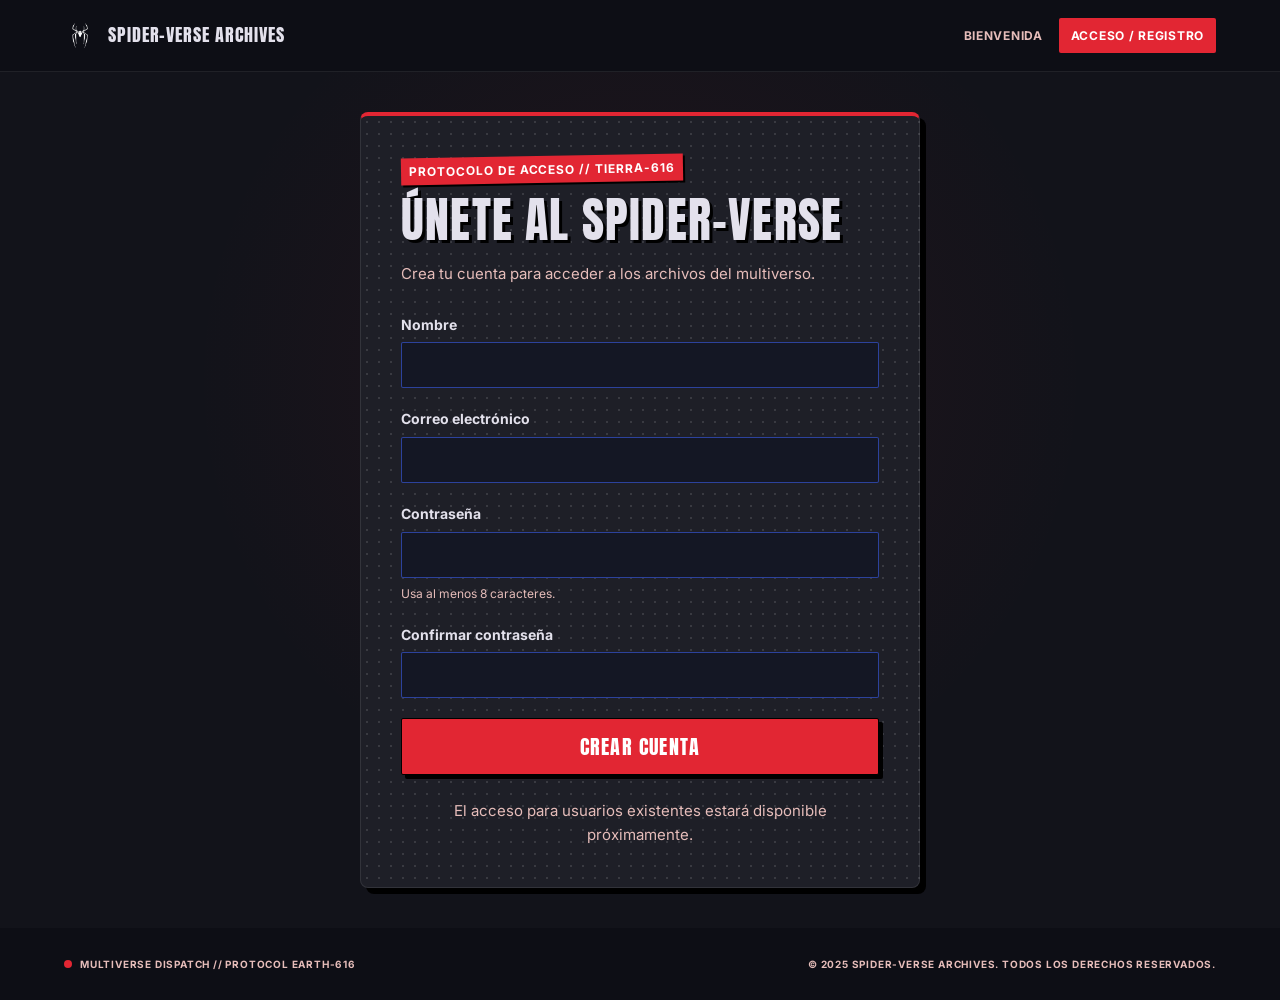
<file: index.html>
<!DOCTYPE html>
<html lang="es">
<head>
  <meta charset="utf-8">
  <meta name="viewport" content="width=device-width, initial-scale=1">
  <meta name="description" content="Crea tu cuenta en Spider-Verse Archives y conecta con la Red de la Vida y el Destino.">
  <meta name="theme-color" content="#12131a">
  <title>Crear cuenta | Spider-Verse Archives</title>
  <link rel="preconnect" href="https://fonts.googleapis.com">
  <link rel="preconnect" href="https://fonts.gstatic.com" crossorigin>
  <link href="https://fonts.googleapis.com/css2?family=Anton&family=Inter:wght@400;600;700&display=swap" rel="stylesheet">
  <link rel="stylesheet" href="style.css">
</head>
<body>
  <header class="cabecera">
    <a class="marca" href="bienvenida.html" aria-label="Spider-Verse Archives, ir a bienvenida">
      <img class="marca__emblema" src="images/858979246_1108248881610722_8147942910550156116_n.png" alt="">
      <span class="marca__nombre">Spider-Verse Archives</span>
    </a>
    <nav class="navegacion" aria-label="Navegación principal">
      <a class="navegacion__enlace" href="bienvenida.html">Bienvenida</a>
      <a class="navegacion__enlace navegacion__enlace--activo" href="index.html" aria-current="page">Acceso / registro</a>
    </nav>
  </header>

  <main class="contenido">
    <section class="zona-autenticacion" aria-labelledby="titulo-registro">
      <article class="panel panel--registro">
        <p class="etiqueta">Protocolo de acceso // Tierra-616</p>
        <h1 class="titulo titulo--panel" id="titulo-registro">Únete al Spider-Verse</h1>
        <p class="texto-secundario">Crea tu cuenta para acceder a los archivos del multiverso.</p>

        <form class="formulario" id="formulario-registro" action="#" method="post" novalidate>
          <div class="campo">
            <label class="campo__etiqueta" for="nombre">Nombre</label>
            <input class="campo__entrada" id="nombre" name="nombre" type="text" autocomplete="name" aria-describedby="advertencia-nombre" oninput="limpiarAdvertencia('nombre', 'advertencia-nombre')" required>
            <small class="campo__advertencia" id="advertencia-nombre" role="alert" hidden></small>
          </div>

          <div class="campo">
            <label class="campo__etiqueta" for="correo">Correo electrónico</label>
            <input class="campo__entrada" id="correo" name="correo" type="email" autocomplete="email" aria-describedby="advertencia-correo" oninput="limpiarAdvertencia('correo', 'advertencia-correo')" required>
            <small class="campo__advertencia" id="advertencia-correo" role="alert" hidden></small>
          </div>

          <div class="campo">
            <label class="campo__etiqueta" for="contrasena">Contraseña</label>
            <input class="campo__entrada" id="contrasena" name="contrasena" type="password" autocomplete="new-password" aria-describedby="ayuda-contrasena advertencia-contrasena" oninput="limpiarAdvertencia('contrasena', 'advertencia-contrasena')" minlength="8" required>
            <small class="campo__ayuda" id="ayuda-contrasena">Usa al menos 8 caracteres.</small>
            <small class="campo__advertencia" id="advertencia-contrasena" role="alert" hidden></small>
          </div>

          <div class="campo">
            <label class="campo__etiqueta" for="confirmar-contrasena">Confirmar contraseña</label>
            <input class="campo__entrada" id="confirmar-contrasena" name="confirmar-contrasena" type="password" autocomplete="new-password" aria-describedby="advertencia-confirmar-contrasena" oninput="limpiarAdvertencia('confirmar-contrasena', 'advertencia-confirmar-contrasena')" minlength="8" required>
            <small class="campo__advertencia" id="advertencia-confirmar-contrasena" role="alert" hidden></small>
          </div>

          <button class="boton boton--principal" type="submit" onclick="return registrarUsuario()">Crear cuenta</button>
          <p class="mensaje-formulario" id="advertencia-general" role="alert" hidden></p>
        </form>

        <p class="texto-secundario texto-secundario--centrado">El acceso para usuarios existentes estará disponible próximamente.</p>
      </article>
    </section>
  </main>
  <footer class="pie">
    <p class="pie__estado"><span class="indicador" aria-hidden="true"></span>Multiverse Dispatch // Protocol Earth-616</p>
    <p class="pie__derechos">© 2025 Spider-Verse Archives. Todos los derechos reservados.</p>
  </footer>
  <script src="script.js"></script>
</body>
</html>
</file>
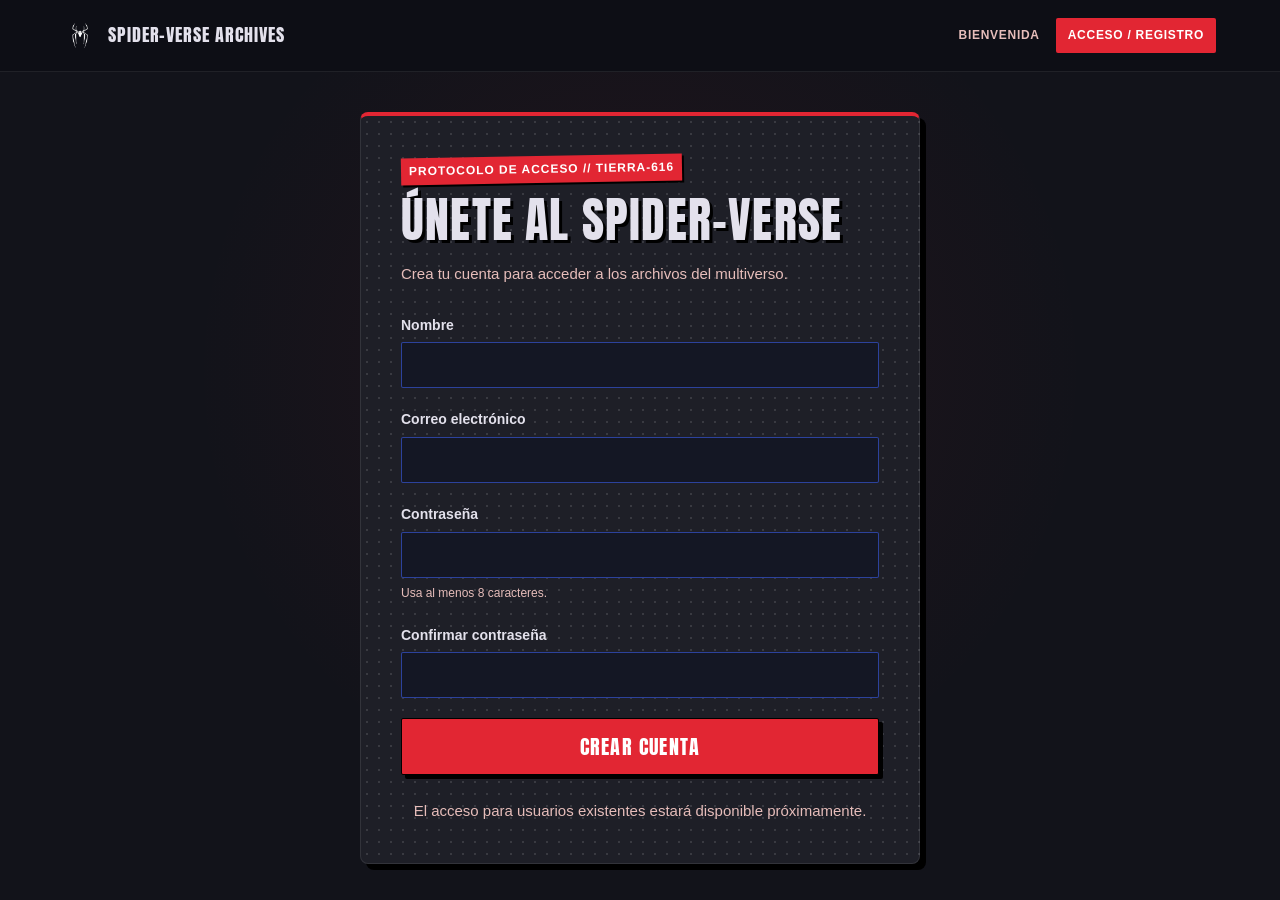
<file: bienvenida.html>
<!DOCTYPE html>
<html lang="es">
<head>
  <meta charset="utf-8">
  <meta name="viewport" content="width=device-width, initial-scale=1">
  <meta name="description" content="Bienvenido a Spider-Verse Archives. Tu enlace a la Red de la Vida y el Destino está activo.">
  <meta name="theme-color" content="#12131a">
  <title>Bienvenida | Spider-Verse Archives</title>
  <link rel="preconnect" href="https://fonts.googleapis.com">
  <link rel="preconnect" href="https://fonts.gstatic.com" crossorigin>
  <link href="https://fonts.googleapis.com/css2?family=Anton&family=Inter:wght@400;600;700&display=swap" rel="stylesheet">
  <link rel="stylesheet" href="style.css">
</head>
<body onload="verificarAccesoBienvenida()">
  <header class="cabecera">
    <a class="marca" href="bienvenida.html" aria-label="Spider-Verse Archives, ir a bienvenida">
      <img class="marca__emblema" src="images/858979246_1108248881610722_8147942910550156116_n.png" alt="">
      <span class="marca__nombre">Spider-Verse Archives</span>
    </a>
    <nav class="navegacion" aria-label="Navegación principal">
      <a class="navegacion__enlace navegacion__enlace--activo" href="bienvenida.html" aria-current="page">Bienvenida</a>
      <a class="navegacion__enlace" href="index.html">Acceso / registro</a>
    </nav>
  </header>

  <main class="contenido">
    <section class="zona-bienvenida" aria-labelledby="titulo-bienvenida">
      <article class="panel panel--bienvenida">
        <p class="panel__volumen">Vol. 01 // Autorizado</p>
        <figure class="emblema" aria-label="Emblema de Spider-Verse Archives">
          <img class="emblema__imagen" src="images/858979246_1108248881610722_8147942910550156116_n.png" alt="">
        </figure>
        <p class="etiqueta">Conexión multiversal establecida</p>
        <h1 class="titulo" id="titulo-bienvenida">¡Bienvenido al <span class="titulo__acento">Spider-Verse!</span></h1>
        <p class="descripcion">Tu enlace dimensional a la Red de la Vida y el Destino ha sido verificado con éxito. Todos los registros multiversales están sincronizados.</p>

        <div class="separador" aria-hidden="true"><span></span></div>

        <a class="boton boton--principal" href="index.html" onclick="registrarSalida()">Salir</a>
        <p class="estado-sesion"><span class="indicador" aria-hidden="true"></span>Sesión activa // Nodo Tierra-616</p>
      </article>

      <p class="referencia"><span>Ref: SV-Archive-P02</span><span>Fin del comunicado</span></p>
    </section>
  </main>

  <footer class="pie">
    <p class="pie__estado"><span class="indicador" aria-hidden="true"></span>Multiverse Dispatch // Protocol Earth-616</p>
    <p class="pie__derechos">© 2025 Spider-Verse Archives. Todos los derechos reservados.</p>
  </footer>
  <script src="script.js"></script>
</body>
</html>
</file>
<file: style.css>
:root {
  color-scheme: dark;
  --fondo: #12131a;
  --fondo-profundo: #0d0e15;
  --superficie: #1e1f27;
  --superficie-elevada: #292931;
  --superficie-borde: #34343c;
  --texto: #e3e1ec;
  --texto-secundario: #e6bdba;
  --rojo: #e22633;
  --error: #ffb4ab;
  --cian: #00d2ff;
  --blanco: #fff;
  --fuente-titulos: "Anton", Impact, sans-serif;
  --fuente-cuerpo: "Inter", Arial, sans-serif;
  --ancho-contenido: 72rem;
  --sombra-grafica: 4px 4px 0 #000;
}

* {
  box-sizing: border-box;
}

body {
  min-width: 320px;
  min-height: 100vh;
  margin: 0;
  display: flex;
  flex-direction: column;
  background:
    radial-gradient(circle at 50% 38%, rgb(226 38 51 / 8%), transparent 28rem),
    var(--fondo);
  color: var(--texto);
  font-family: var(--fuente-cuerpo);
  font-size: 0.9375rem;
  line-height: 1.6;
}

a {
  color: inherit;
}

a:focus-visible,
button:focus-visible,
input:focus-visible {
  outline: 3px solid var(--cian);
  outline-offset: 3px;
}

.cabecera {
  position: relative;
  z-index: 1;
  width: 100%;
  min-height: 4.5rem;
  padding: 0.75rem max(1rem, calc((100% - var(--ancho-contenido)) / 2));
  display: flex;
  align-items: center;
  justify-content: space-between;
  gap: 1rem;
  background: rgb(13 14 21 / 94%);
  border-bottom: 1px solid rgb(255 255 255 / 8%);
}

.marca {
  display: inline-flex;
  align-items: center;
  gap: 0.75rem;
  color: var(--texto);
  text-decoration: none;
}

.marca__emblema {
  width: 2rem;
  height: 2rem;
  object-fit: contain;
  filter: brightness(0) invert(1);
}

.marca__nombre {
  font-family: var(--fuente-titulos);
  font-size: 1.125rem;
  letter-spacing: 0.05em;
  text-transform: uppercase;
}

.navegacion {
  display: flex;
  align-items: center;
  gap: 0.25rem;
}

.navegacion__enlace {
  padding: 0.5rem 0.75rem;
  border-radius: 2px;
  color: var(--texto-secundario);
  font-size: 0.75rem;
  font-weight: 700;
  letter-spacing: 0.06em;
  text-decoration: none;
  text-transform: uppercase;
  transition: background-color 140ms ease, color 140ms ease;
}

.navegacion__enlace:hover,
.navegacion__enlace--activo {
  background: var(--rojo);
  color: var(--blanco);
}

.contenido {
  width: min(100%, var(--ancho-contenido));
  flex: 1;
  margin-inline: auto;
  padding: 2.5rem 1rem;
  display: flex;
  align-items: center;
  justify-content: center;
}

.zona-bienvenida,
.zona-autenticacion {
  width: 100%;
  display: flex;
  flex-direction: column;
  align-items: center;
}

.panel {
  position: relative;
  width: min(100%, 35rem);
  padding: 2.5rem;
  overflow: hidden;
  background:
    radial-gradient(circle, rgb(255 255 255 / 12%) 1px, transparent 1.5px) 0 0 / 12px 12px,
    var(--superficie);
  border: 1px solid rgb(255 255 255 / 9%);
  border-radius: 0.5rem;
  box-shadow: 6px 6px 0 #000;
}

.panel--bienvenida {
  display: flex;
  flex-direction: column;
  align-items: center;
  text-align: center;
}

.panel--registro {
  border-top: 4px solid var(--rojo);
}

.panel__volumen {
  align-self: flex-end;
  margin: -0.75rem -0.75rem 1.25rem;
  color: var(--texto-secundario);
  font-size: 0.625rem;
  font-weight: 700;
  letter-spacing: 0.1em;
  text-transform: uppercase;
}

.emblema {
  width: 6rem;
  height: 6rem;
  margin: 0 0 1.5rem;
  display: grid;
  place-items: center;
  background: var(--rojo);
  border: 2px solid var(--blanco);
  border-radius: 50%;
  box-shadow: var(--sombra-grafica);
}

.emblema__imagen {
  width: 4rem;
  height: 4rem;
  object-fit: contain;
  filter: brightness(0) invert(1);
}

.etiqueta {
  width: fit-content;
  margin: 0 0 0.75rem;
  padding: 0.25rem 0.5rem;
  transform: rotate(-1deg);
  background: var(--rojo);
  box-shadow: 2px 2px 0 #000;
  color: var(--blanco);
  font-size: 0.75rem;
  font-weight: 700;
  letter-spacing: 0.08em;
  text-transform: uppercase;
}

.titulo {
  margin: 0;
  font-family: var(--fuente-titulos);
  font-size: clamp(2.5rem, 8vw, 4.5rem);
  font-weight: 400;
  letter-spacing: 0.025em;
  line-height: 1.05;
  text-transform: uppercase;
  text-shadow: 3px 3px 0 #000;
}

.titulo__acento {
  display: block;
  color: var(--rojo);
}

.titulo--panel {
  font-size: clamp(2rem, 6vw, 3rem);
}

.descripcion,
.texto-secundario {
  max-width: 30rem;
  margin: 1rem 0 0;
  color: var(--texto-secundario);
}

.descripcion {
  margin-top: 1.25rem;
}

.separador {
  width: 100%;
  margin: 2rem 0;
  display: flex;
  align-items: center;
  gap: 0.5rem;
}

.separador::before,
.separador::after {
  height: 4px;
  flex: 1;
  background: var(--superficie-borde);
  content: "";
}

.separador span {
  width: 0.75rem;
  height: 0.75rem;
  transform: rotate(45deg);
  background: var(--rojo);
  box-shadow: 1px 1px 0 #000;
}

.boton {
  min-height: 3.25rem;
  padding: 0.75rem 1.5rem;
  display: inline-flex;
  align-items: center;
  justify-content: center;
  border: 1px solid #000;
  border-radius: 2px;
  font-family: var(--fuente-titulos);
  font-size: 1.25rem;
  letter-spacing: 0.06em;
  text-align: center;
  text-decoration: none;
  text-transform: uppercase;
  cursor: pointer;
  transition: transform 100ms ease, box-shadow 100ms ease, background-color 100ms ease;
}

.boton--principal {
  width: 100%;
  background: var(--rojo);
  box-shadow: var(--sombra-grafica);
  color: var(--blanco);
}

.boton--principal:hover {
  transform: translate(-1px, -1px);
  box-shadow: 5px 5px 0 #000;
}

.boton--principal:active {
  transform: translate(2px, 2px);
  box-shadow: 0 0 0 #000;
}

.estado-sesion {
  margin: 1.5rem 0 0;
  display: flex;
  align-items: center;
  gap: 0.5rem;
  color: var(--texto-secundario);
  font-size: 0.625rem;
  font-weight: 700;
  letter-spacing: 0.1em;
  text-transform: uppercase;
}

.indicador {
  width: 0.5rem;
  height: 0.5rem;
  flex: 0 0 auto;
  display: inline-block;
  border-radius: 50%;
  background: var(--cian);
  box-shadow: 0 0 0 3px rgb(0 210 255 / 14%);
}

.referencia {
  width: 100%;
  margin: 0.75rem 0 0;
  padding-inline: 0.5rem;
  display: flex;
  justify-content: space-between;
  color: var(--texto-secundario);
  font-size: 0.625rem;
  font-weight: 700;
  letter-spacing: 0.08em;
  text-transform: uppercase;
  opacity: 0.7;
}

.formulario {
  margin-top: 1.75rem;
  display: grid;
  gap: 1.25rem;
}

.campo {
  display: grid;
  gap: 0.4rem;
}

.campo__etiqueta {
  color: var(--texto);
  font-size: 0.875rem;
  font-weight: 700;
}

.campo__entrada {
  width: 100%;
  min-height: 2.875rem;
  padding: 0.625rem 0.75rem;
  border: 1px solid rgb(64 102 255 / 55%);
  border-radius: 2px;
  background: #141724;
  color: var(--blanco);
  font: inherit;
}

.campo__entrada:focus {
  border-color: var(--cian);
  outline: none;
  box-shadow: 0 0 0 2px rgb(0 210 255 / 25%);
}

.campo__entrada[aria-invalid="true"] {
  border-color: var(--error);
}

.campo__ayuda {
  color: var(--texto-secundario);
  font-size: 0.75rem;
}

.campo__advertencia,
.mensaje-formulario {
  color: var(--error);
  font-size: 0.8rem;
  font-weight: 600;
}

.mensaje-formulario {
  margin: 0;
}

.texto-secundario--centrado {
  margin-top: 1.5rem;
  text-align: center;
}

.enlace {
  color: var(--cian);
  font-weight: 700;
  text-underline-offset: 0.2em;
}

.pie {
  min-height: 4.5rem;
  padding: 1rem max(1rem, calc((100% - var(--ancho-contenido)) / 2));
  display: flex;
  align-items: center;
  justify-content: space-between;
  gap: 0.75rem 1.5rem;
  background: var(--fondo-profundo);
  color: var(--texto-secundario);
  font-size: 0.625rem;
  font-weight: 700;
  letter-spacing: 0.08em;
  text-transform: uppercase;
}

.pie__estado {
  margin: 0;
  display: inline-flex;
  align-items: center;
  gap: 0.5rem;
}

.pie__estado .indicador {
  background: var(--rojo);
  box-shadow: none;
}

.pie__derechos {
  margin: 0;
  text-align: right;
}

@media (max-width: 640px) {
  .cabecera {
    min-height: auto;
    padding-block: 0.75rem;
    align-items: flex-start;
    flex-direction: column;
  }

  .navegacion {
    width: 100%;
  }

  .navegacion__enlace {
    flex: 1;
    padding-inline: 0.5rem;
    text-align: center;
  }

  .contenido {
    padding-block: 1.5rem;
  }

  .panel {
    padding: 1.5rem;
  }

  .panel__volumen {
    margin-right: -0.25rem;
  }

  .pie {
    align-items: flex-start;
    flex-direction: column;
  }

  .pie__derechos {
    text-align: left;
  }
}

@media (prefers-reduced-motion: reduce) {
  *,
  *::before,
  *::after {
    scroll-behavior: auto !important;
    transition-duration: 0.01ms !important;
  }
}
</file>
